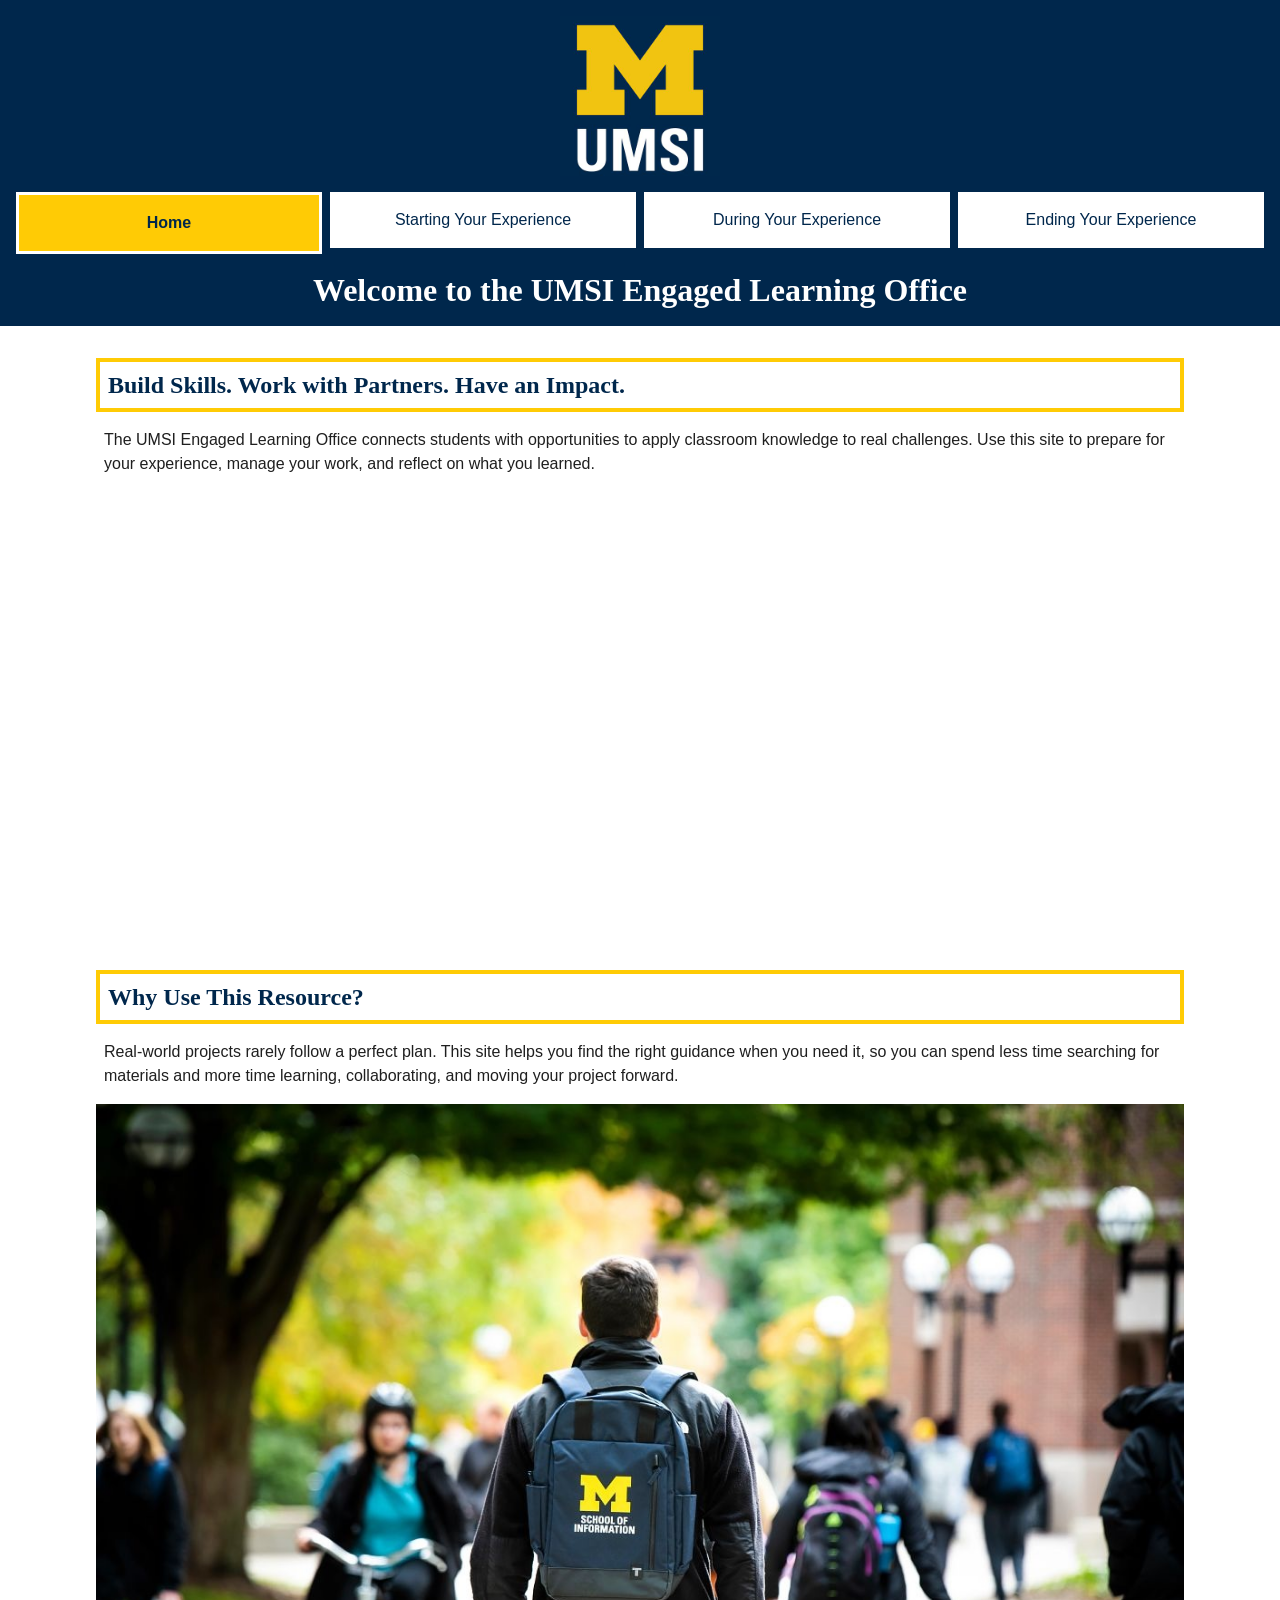
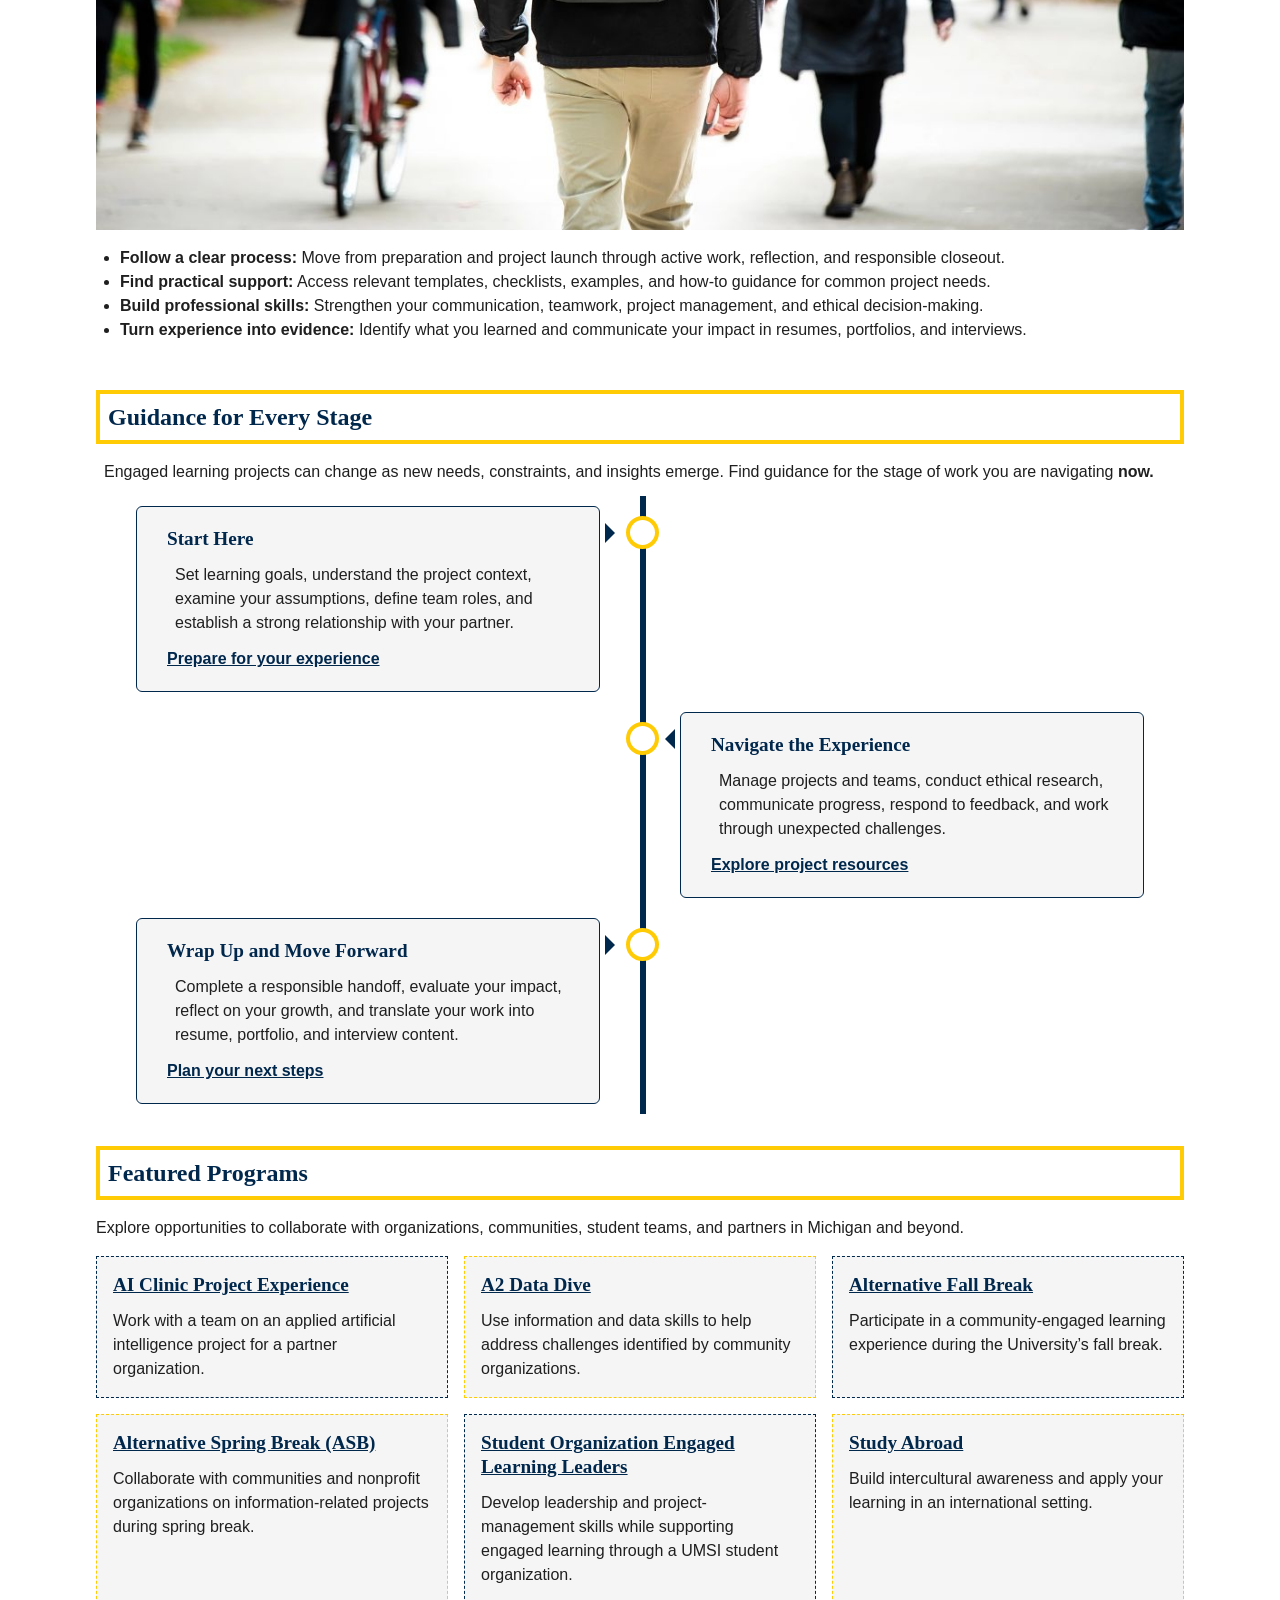
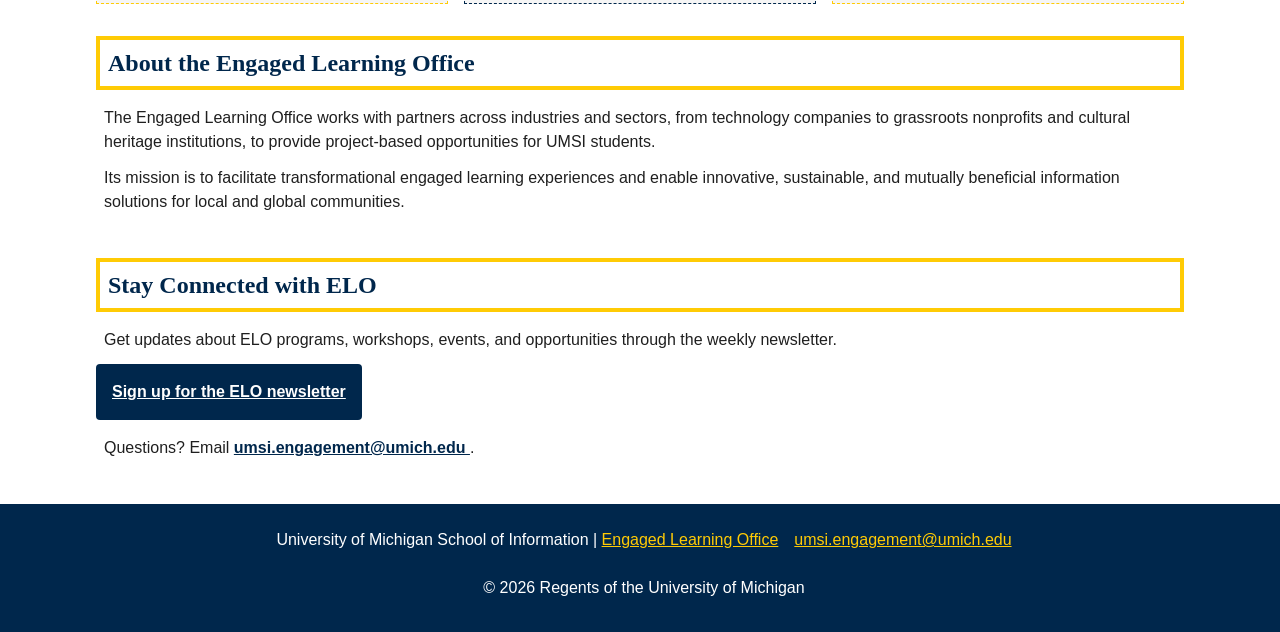
<file: index.html>
<!DOCTYPE html>
<html lang="en">
<head>
    <meta charset="UTF-8">
    <meta name="viewport" content="width=device-width, initial-scale=1.0">
    <link rel="stylesheet" href="css/html5reset.css">
    <link rel="stylesheet" href="css/style.css"> 
    <script src="js/script.js" defer></script>
    <title>Engaged Learning Resources | UMSI</title>

</head>
<body>

    <header>
  <a class="skip-link" href = "#main">Skip to Main Content</a>
        <img src="images/umsi-logo.jpg" alt="UMSI Logo" width="200" height="200">
        <nav>
            <ul>
                <li><a href = "index.html" class="active" aria-current="page">Home</a></li>
                <li><a href = "start.html">Starting Your Experience</a></li>
                <li><a href = "during.html">During Your Experience</a></li>
                <li><a href = "end.html">Ending Your Experience </a></li>
            </ul>
        </nav>
    <h1>Welcome to the UMSI Engaged Learning Office</h1>

    </header>
    <main id="main">
    <section>
      <h2>Build Skills. Work with Partners. Have an Impact.</h2>
      <p>
       The UMSI Engaged Learning Office connects students with opportunities to apply classroom knowledge to real challenges. Use this site to prepare for your experience, manage your work, and reflect on what you learned.
      </p>

      <iframe width="560" height="315" src="https://www.youtube.com/embed/81ZO9RfIJEQ?si=tBp82YWZMl1u7CVS" title="YouTube video player" allow="accelerometer; autoplay; clipboard-write; encrypted-media; gyroscope; picture-in-picture; web-share" referrerpolicy="strict-origin-when-cross-origin" allowfullscreen></iframe>
         <!-- Note: this iframe might cause an Axe ARIA error - that's not on you that's on YouTube! -->
    </section>

<section>
    <h2>Why Use This Resource?</h2>

    <p>Real-world projects rarely follow a perfect plan. This site helps you find the right guidance when you need it, so you can spend less time searching for materials and more time learning, collaborating, and moving your project forward.
    </p>
        <img src="images/umsi-campus-backpack.jpg" alt="A student wears a UMSI backpack in fall on the drag.">
    <ul>
        <li><strong>Follow a clear process:</strong> Move from preparation and project launch through active work, reflection, and responsible closeout.</li>
        <li><strong>Find practical support:</strong> Access relevant templates, checklists, examples, and how-to guidance for common project needs.</li>
        <li><strong>Build professional skills:</strong> Strengthen your communication, teamwork, project management, and ethical decision-making.</li>
        <li><strong>Turn experience into evidence:</strong> Identify what you learned and communicate your impact in resumes, portfolios, and interviews.</li>
    </ul>
</section>

<!-- Timeline structure adapted from W3Schools:
https://www.w3schools.com/howto/howto_css_timeline.asp
-->

<section class="timeline-section">
    <h2>Guidance for Every Stage</h2>
    <p>Engaged learning projects can change as new needs, constraints, and insights emerge. Find guidance for the stage of work you are navigating <strong>now.</strong></p>

    <div class="timeline">
        <div class="container left">
            <div class="content">
                <h3>Start Here</h3>
                <p>Set learning goals, understand the project context, examine your assumptions, define team roles, and establish a strong relationship with your partner.</p>
                <a href="start.html">Prepare for your experience</a>
            </div>
        </div>

        <div class="container right">
            <div class="content">
                <h3>Navigate the Experience</h3>
                <p>Manage projects and teams, conduct ethical research, communicate progress, respond to feedback, and work through unexpected challenges.</p>
                <a href="during.html">Explore project resources</a>
            </div>
        </div>

        <div class="container left">
            <div class="content">
                <h3>Wrap Up and Move Forward</h3>
                <p>Complete a responsible handoff, evaluate your impact, reflect on your growth, and translate your work into resume, portfolio, and interview content.
                </p>
                <a href="end.html">Plan your next steps</a>
            </div>
        </div>
    </div>
</section>

   <section class="program-grid">
    <h2>Featured Programs</h2>
    <p>Explore opportunities to collaborate with organizations, communities, student teams, and partners in Michigan and beyond.</p>
    <article>
    <h3><a href="https://mcompass.umich.edu/_portal/tds-program-brochure?programid=12810">AI Clinic Project Experience</a></h3>
    <p>Work with a team on an applied artificial intelligence project for a partner organization.</p>
    </article>

    <article>
    <h3><a href="https://mcompass.umich.edu/_portal/tds-program-brochure?programid=12556">A2 Data Dive</a></h3>
    <p>Use information and data skills to help address challenges identified by community organizations.</p>
    </article>

     <article>
      <h3><a href="https://mcompass.umich.edu/_portal/tds-program-brochure?programid=11297">Alternative Fall Break</a></h3>
      <p>Participate in a community-engaged learning experience during the University’s fall break.</p>
    </article>

    <article>
      <h3><a href="https://mcompass.umich.edu/_portal/tds-program-brochure?programid=10621">Alternative Spring Break (ASB)</a></h3>
       <p>Collaborate with communities and nonprofit organizations on information-related projects during spring break.</p>
    </article>

    <article>
      <h3><a href="https://mcompass.umich.edu/_portal/tds-program-brochure?programid=12294">Student Organization Engaged Learning Leaders</a></h3>
       <p>Develop leadership and project-management skills while supporting engaged learning through a UMSI student organization.</p>
    </article>

    <article>
      <h3><a href="https://www.si.umich.edu/student-life/study-abroad">Study Abroad</a></h3>
      <p>Build intercultural awareness and apply your learning in an international setting. </p>
    </article>
   </section>
  <section>
    <h2>About the Engaged Learning Office</h2>
    <p>The Engaged Learning Office works with partners across industries and sectors, from technology companies to grassroots nonprofits and cultural heritage institutions, to provide project-based opportunities for UMSI students.</p>
    <p>Its mission is to facilitate transformational engaged learning experiences and enable innovative, sustainable, and mutually beneficial information solutions for local and global communities.</p>
  </section>
  <aside>
    <h2>Stay Connected with ELO</h2>
    <p>Get updates about ELO programs, workshops, events, and opportunities through the weekly newsletter.</p>
    <div>
       <a href="https://umsi.info/elo-newsletter"> Sign up for the ELO newsletter</a>
    </div>
    <p>Questions? Email <a href="mailto:umsi.engagement@umich.edu">umsi.engagement@umich.edu </a>.</p>
  </aside>


        <!-- Content taken & modified from UMGPT with the prompt, "Write me a webpage of intro content to help meet the following requirements - this is for the home page": and then pasted in the client objectives & project requirements"
        UMGPT. (2026). UMGPT ( GPT-5.6 Sol September 7th version) [Large language model]. -->
    </main>
    <footer>
        <p>University of Michigan School of Information | <a href="https://www.si.umich.edu/programs/engaged-learning/about-engaged-learning-office">Engaged Learning Office </a></p>
      <address>
        <a href="mailto:umsi.engagement@umich.edu">umsi.engagement@umich.edu</a>
      </address>
      <p>&copy; <span id="year"></span> Regents of the University of Michigan</p>
    </footer>
</body>
</html>
</file>
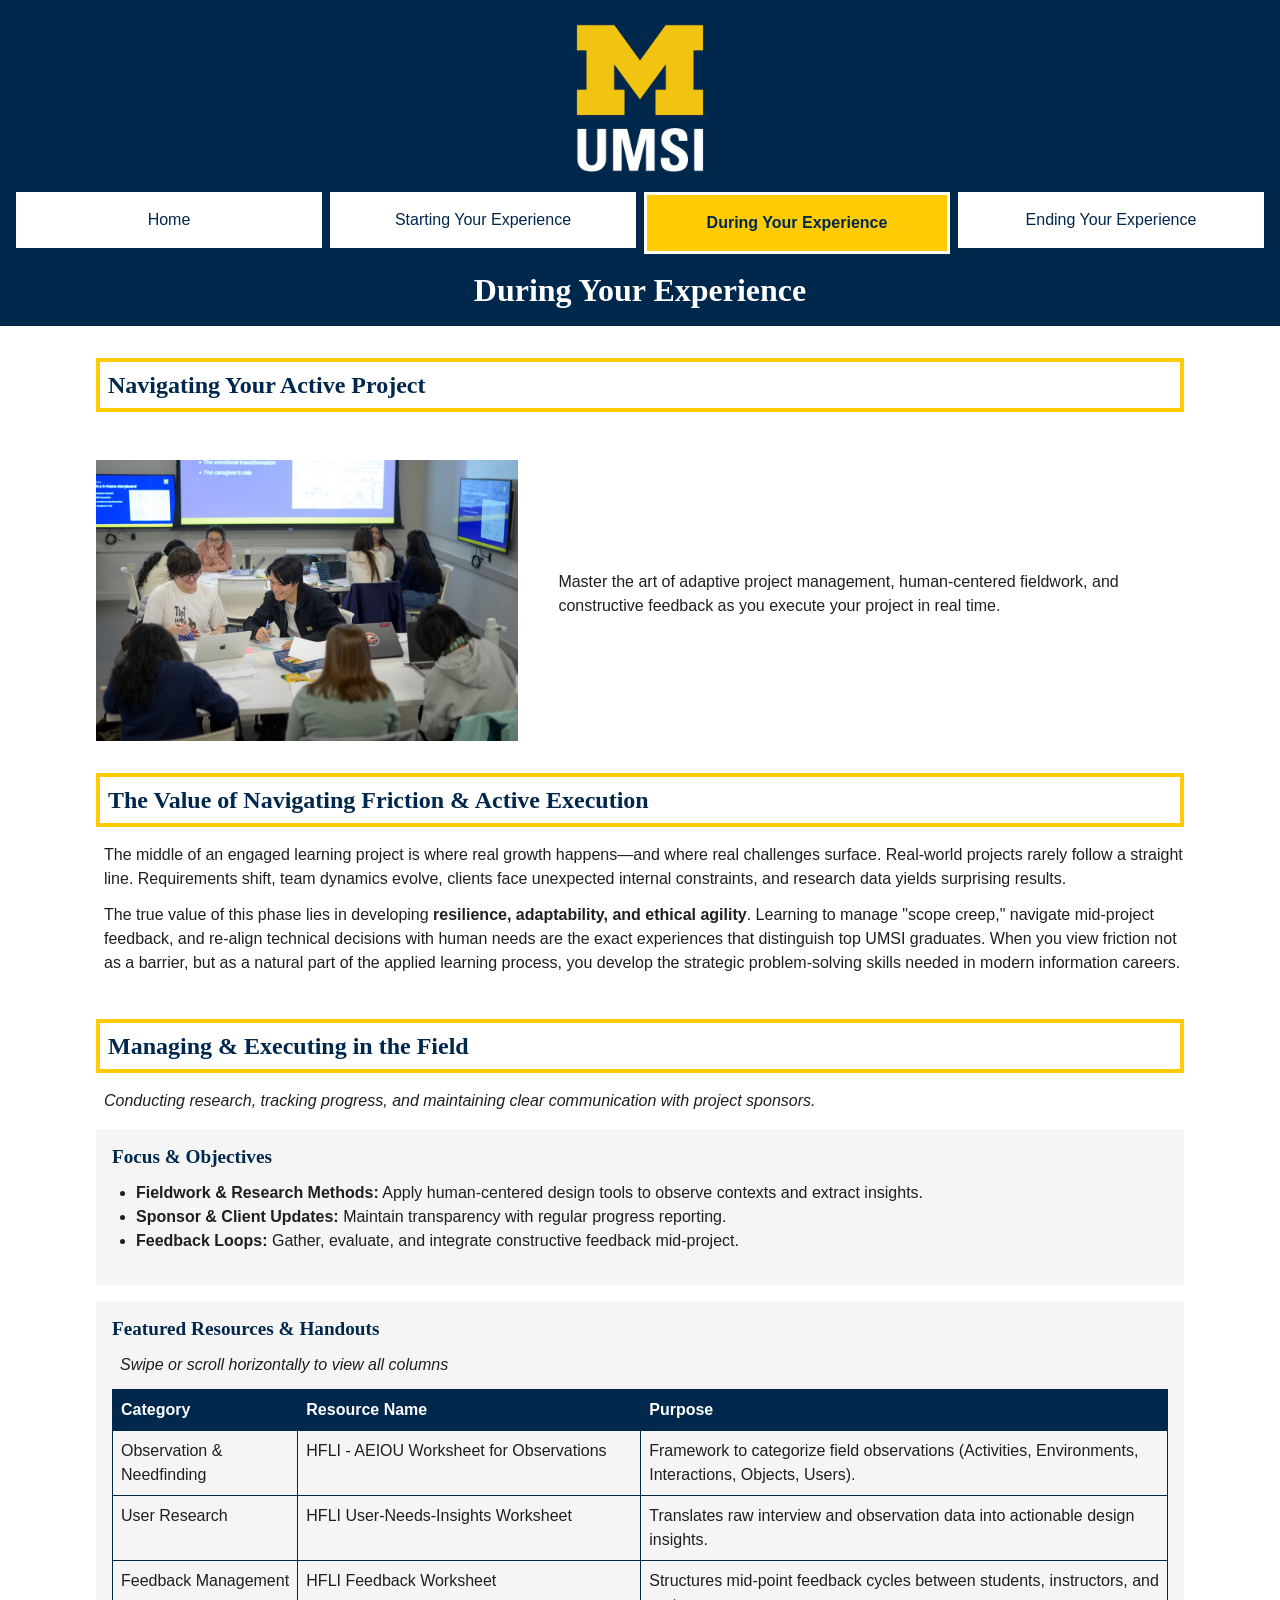
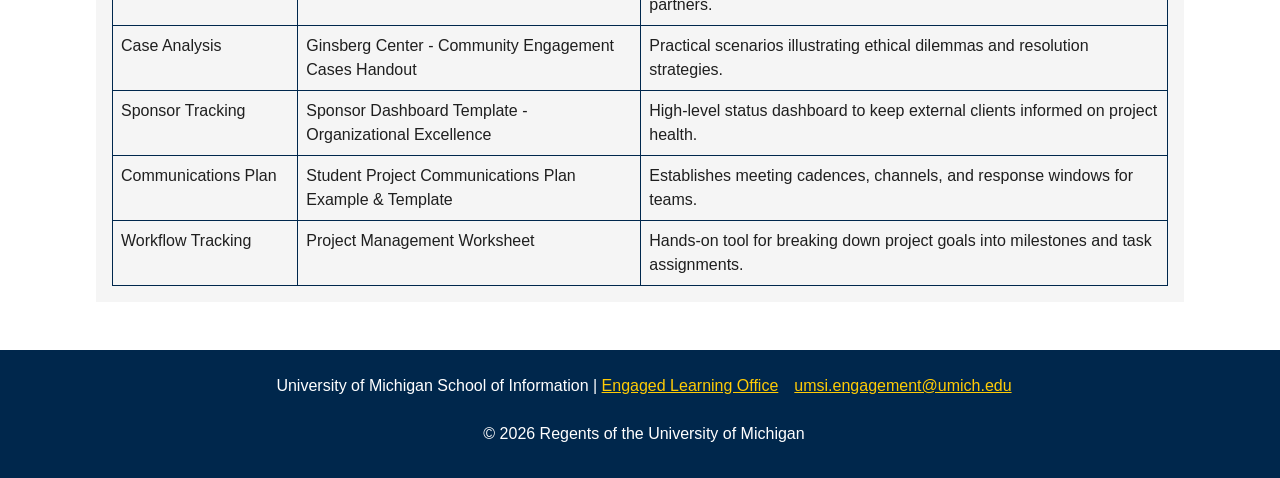
<file: during.html>
<!DOCTYPE html>
<html lang="en">

<head>
  <meta charset="UTF-8">
  <meta name="viewport" content="width=device-width, initial-scale=1.0">
  <link rel="stylesheet" href="css/html5reset.css">
  <link rel="stylesheet" href="css/style.css">
  <script src="js/script.js" defer></script>
  <title>During Your Experience</title>
</head>

<body>

  <header>

    <a class="skip-link" href="#main">Skip to Main Content</a>
    <img src="images/umsi-logo.jpg" alt="UMSI Logo" width="200" height="200">
    <nav>
      <ul>
        <li><a href="index.html">Home</a></li>
        <li><a href="start.html">Starting Your Experience</a></li>
        <li><a href="during.html" class="active" aria-current="page">During Your Experience</a></li>
        <li><a href="end.html">Ending Your Experience</a></li>
      </ul>
    </nav>
    <h1>During Your Experience</h1>
  </header>
  <main id="main">

    <section class="intro">
      <h2>Navigating Your Active Project</h2>
       <img src="images/umsi-design-jam.jpg" alt="Students participating in a design jam"
        width="600" height="400">
      <p>Master the art of adaptive project management, human-centered fieldwork, and constructive feedback as you
        execute your project in real time.</p>
    </section>

    <section>
      <h2>The Value of Navigating Friction & Active Execution</h2>
      <p>The middle of an engaged learning project is where real growth happens—and where real challenges surface.
        Real-world projects rarely follow a straight line. Requirements shift, team dynamics evolve, clients face
        unexpected internal constraints, and research data yields surprising results.</p>
      <p>The true value of this phase lies in developing <strong>resilience, adaptability, and ethical agility</strong>.
        Learning to manage "scope creep," navigate mid-project feedback, and re-align technical decisions with human
        needs are the exact experiences that distinguish top UMSI graduates. When you view friction not as a barrier,
        but as a natural part of the applied learning process, you develop the strategic problem-solving skills needed
        in modern information careers.</p>
    </section>

    <section>
      <h2>Managing & Executing in the Field</h2>
      <p><em>Conducting research, tracking progress, and maintaining clear communication with project sponsors.</em></p>

      <article>
        <h3>Focus & Objectives</h3>
        <ul>
          <li><strong>Fieldwork & Research Methods:</strong> Apply human-centered design tools to observe contexts and
            extract insights.</li>
          <li><strong>Sponsor & Client Updates:</strong> Maintain transparency with regular progress reporting.</li>
          <li><strong>Feedback Loops:</strong> Gather, evaluate, and integrate constructive feedback mid-project.</li>
        </ul>
      </article>

      <article>
        <h3>Featured Resources & Handouts</h3>
        <p><em>Swipe or scroll horizontally to view all columns</em></p>
        <div class="table-wrapper" tabindex="0">
          <table>
            <thead>
              <tr>
                <th scope="col">Category</th>
                <th scope="col">Resource Name</th>
                <th scope="col">Purpose</th>
              </tr>
            </thead>

            <tbody>
              <tr>
                <td>
                  Observation & Needfinding
                </td>
                <td>
                  HFLI - AEIOU Worksheet for Observations
                </td>
                <td>
                  Framework to categorize field observations (Activities, Environments, Interactions, Objects, Users).
                </td>
              </tr>

              <tr>
                <td>
                  User Research
                </td>
                <td>
                  HFLI User-Needs-Insights Worksheet
                </td>
                <td>
                  Translates raw interview and observation data into actionable design insights.
                </td>
              </tr>

              <tr>
                <td>
                  Feedback Management
                </td>
                <td>
                  HFLI Feedback Worksheet
                </td>
                <td>
                  Structures mid-point feedback cycles between students, instructors, and partners.
                </td>
              </tr>

              <tr>
                <td>
                  Case Analysis
                </td>
                <td>
                  Ginsberg Center - Community Engagement Cases Handout
                </td>
                <td>
                  Practical scenarios illustrating ethical dilemmas and resolution strategies.
                </td>
              </tr>

              <tr>
                <td>
                  Sponsor Tracking
                </td>
                <td>
                  Sponsor Dashboard Template - Organizational Excellence
                </td>
                <td>
                  High-level status dashboard to keep external clients informed on project health.
                </td>
              </tr>

              <tr>
                <td>
                  Communications Plan
                </td>
                <td>
                  Student Project Communications Plan Example & Template
                </td>
                <td>
                  Establishes meeting cadences, channels, and response windows for teams.
                </td>
              </tr>

              <tr>
                <td>
                  Workflow Tracking
                </td>
                <td>
                  Project Management Worksheet
                </td>
                <td>
                  Hands-on tool for breaking down project goals into milestones and task assignments.
                </td>
              </tr>
            </tbody>
          </table>
        </div>
      </article>
    </section>

    <!-- Content taken & modified from UMGPT with the prompt, "for the same content write me some intro content and resources for a prep page using the ELO content below" - this was after I had asked for content for the home page. " UMGPT. (2026). UMGPT ( GPT-5.6 Sol September 7th version) [Large language model]. -->
  </main>
  <footer>
    <p>University of Michigan School of Information | <a
        href="https://www.si.umich.edu/programs/engaged-learning/about-engaged-learning-office">Engaged Learning Office
      </a></p>
    <address>
      <a href="mailto:umsi.engagement@umich.edu">umsi.engagement@umich.edu</a>
    </address>
    <p>&copy; <span id="year"></span> Regents of the University of Michigan</p>
  </footer>

</body>

</html>
</file>
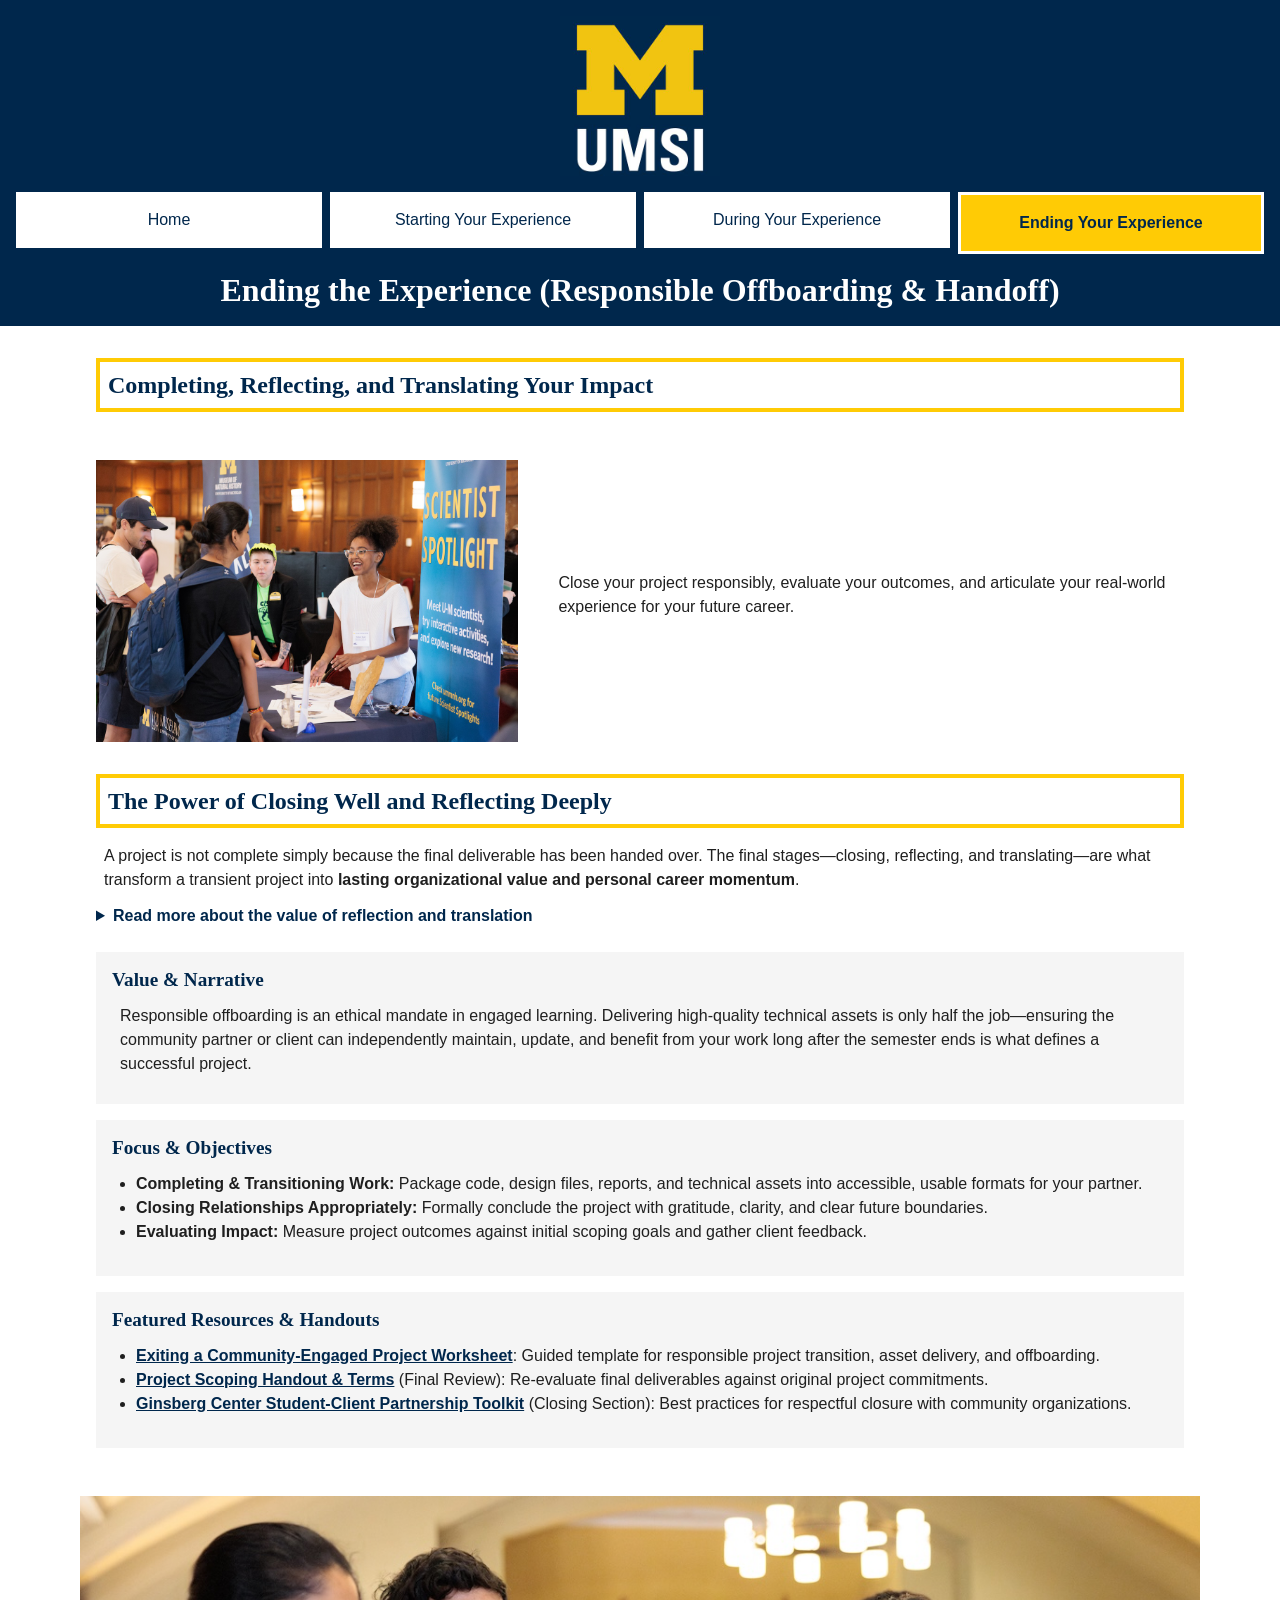
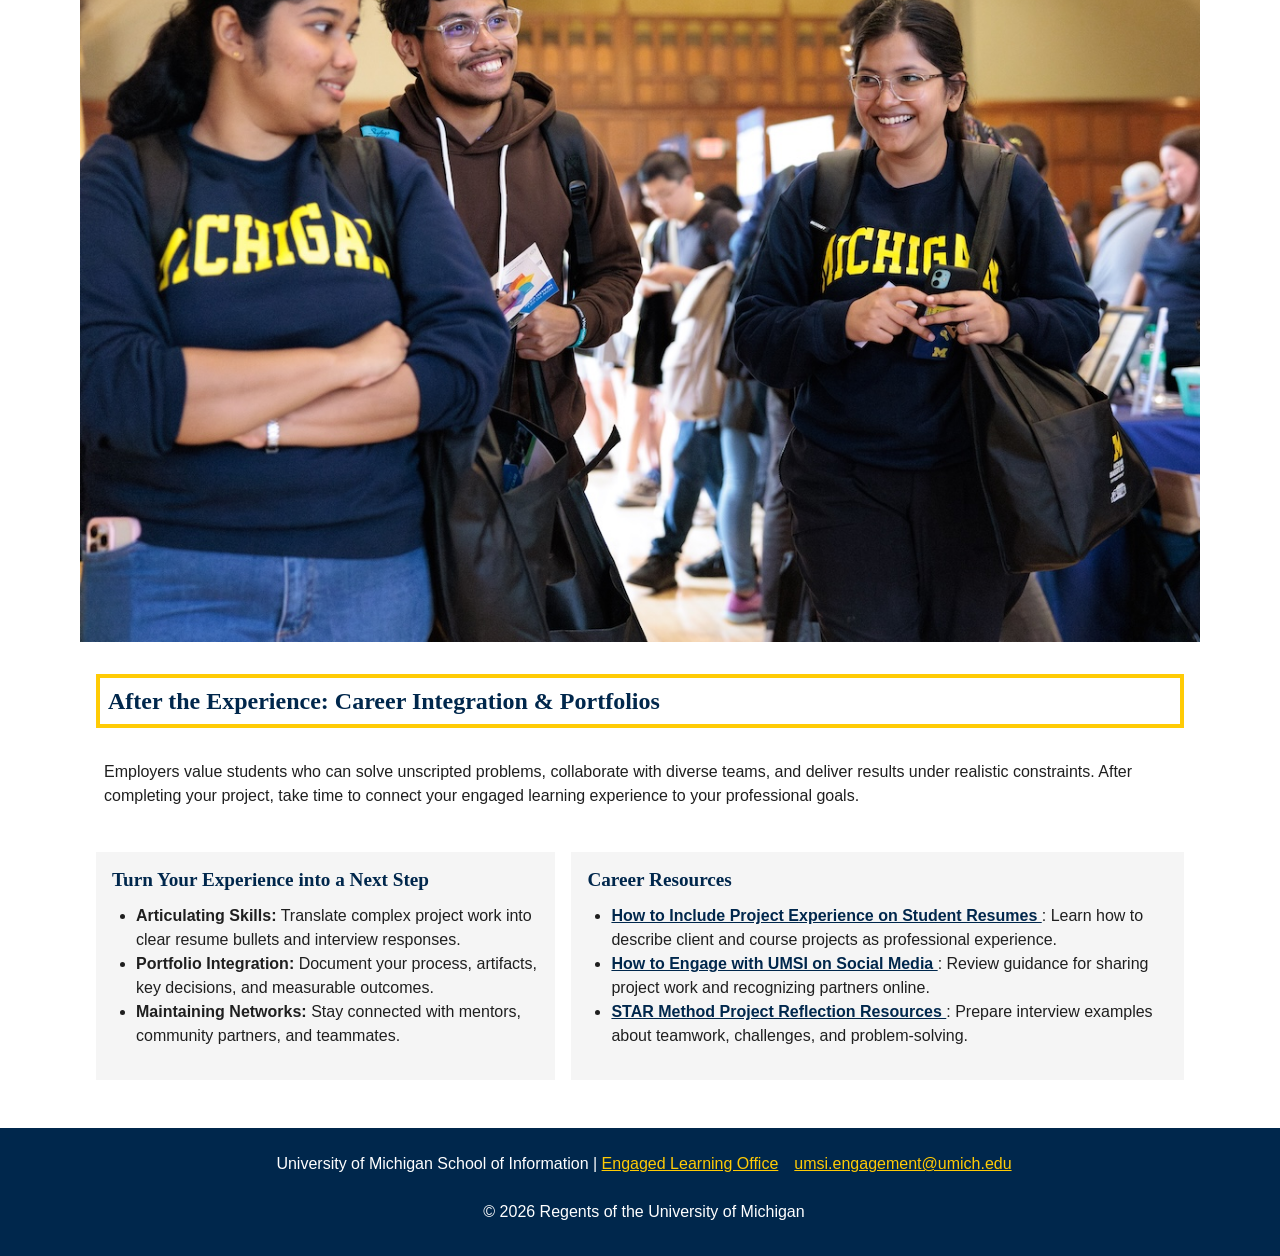
<file: end.html>
<!DOCTYPE html>
<html lang="en">

<head>
  <meta charset="UTF-8">
  <meta name="viewport" content="width=device-width, initial-scale=1.0">
  <link rel="stylesheet" href="css/html5reset.css">
  <link rel="stylesheet" href="css/style.css">
  <script src="js/script.js" defer></script>
  <title>Ending Your Experience</title>
</head>

<body>

  <header>
    <a class="skip-link" href="#main">Skip to Main Content</a>
    <img src="images/umsi-logo.jpg" alt="UMSI Logo" width="200" height="200">
    <nav>
      <ul>
        <li><a href="index.html">Home</a></li>
        <li><a href="start.html">Starting Your Experience</a></li>
        <li><a href="during.html">During Your Experience</a></li>
        <li><a href="end.html" class="active" aria-current="page">Ending Your Experience</a></li>
      </ul>
    </nav>
    <h1>Ending the Experience (Responsible Offboarding & Handoff)</h1>
  </header>
  <main id="main">

    <section class="intro">
      <h2>Completing, Reflecting, and Translating Your Impact</h2>
       <img src="images/umsi-rackham-resource-fair.jpg" alt="Students talking with a presenter at a resource fair"
        width="600" height="400">
      <p>Close your project responsibly, evaluate your outcomes, and articulate your real-world experience for your
        future career.</p>
    </section>

    <section>
      <h2>The Power of Closing Well and Reflecting Deeply</h2>
      <p>
        A project is not complete simply because the final deliverable has been
        handed over. The final stages—closing, reflecting, and translating—are
        what transform a transient project into <strong>lasting organizational value and personal career
          momentum</strong>.
      </p>

      <details>
        <summary>Read more about the value of reflection and translation</summary>
        <p>
          Responsible handoffs ensure that partners are not left with abandoned
          tools or undocumented systems they cannot maintain. Simultaneously,
          structured reflection forces you to pause and ask:
          <em>
            What did I learn about my technical skills, my teamwork style, and
            the ethical impact of my work?
          </em>
          Without reflection, experience is just something that happened to you;
          with reflection, experience becomes expertise. Learning to translate
          complex, messy project narratives into clear resume bullets and
          portfolio case studies is what turns your UMSI education into your
          greatest professional asset.
        </p>
      </details>

      <article>
        <h3>Value & Narrative</h3>
        <p>Responsible offboarding is an ethical mandate in engaged learning. Delivering high-quality technical assets
          is only half the job—ensuring the community partner or client can independently maintain, update, and benefit
          from your work long after the semester ends is what defines a successful project.</p>
      </article>

      <article>
        <h3>Focus & Objectives</h3>
        <ul>
          <li><strong>Completing & Transitioning Work:</strong> Package code, design files, reports, and technical
            assets into accessible, usable formats for your partner.</li>
          <li><strong>Closing Relationships Appropriately:</strong> Formally conclude the project with gratitude,
            clarity, and clear future boundaries.
          </li>
          <li><strong>Evaluating Impact:</strong> Measure project outcomes against initial scoping goals and gather
            client feedback.
          </li>
        </ul>
      </article>

      <article>
        <h3>Featured Resources & Handouts</h3>
        <ul>
          <li><a
              href="https://docs.google.com/document/d/1-gfg_EZ3T8pa3T0a130Qvtpl1bYoLOVEHSNpGHcJtFA/edit?usp=drive_link">Exiting
              a Community-Engaged Project Worksheet</a>: Guided template for responsible project transition, asset
            delivery, and offboarding.</li>
          <li><a
              href="https://docs.google.com/document/d/1TrEDolwmOIlXgYgAP9VvlOGoYOwFfe6KxzZOgZSVYVw/edit?usp=drive_link">Project
              Scoping Handout & Terms</a> (Final Review): Re-evaluate final deliverables against original project
            commitments.</li>
          <li><a href="https://ginsberg.umich.edu/article/campus-community-partnerships-toolkit">Ginsberg Center
              Student-Client Partnership Toolkit</a> (Closing Section): Best practices for respectful closure with
            community organizations.</li>
        </ul>
      </article>
    </section>

    <img src="images/umsi-rackham-resource-fair-03.jpg"
      alt="Students talking together at a University of Michigan resource fair" width="600" height="400">

    <section class="career-grid">
      <h2>After the Experience: Career Integration & Portfolios</h2>

      <p>
        Employers value students who can solve unscripted problems, collaborate with diverse teams, and deliver results
        under realistic constraints.
        After completing your project, take time to connect your engaged learning
        experience to your professional goals.
      </p>

      <article>
        <h3>Turn Your Experience into a Next Step</h3>
        <ul>
          <li>
            <strong>Articulating Skills:</strong> Translate complex project work
            into clear resume bullets and interview responses.
          </li>
          <li>
            <strong>Portfolio Integration:</strong> Document your process,
            artifacts, key decisions, and measurable outcomes.
          </li>
          <li>
            <strong>Maintaining Networks:</strong> Stay connected with mentors,
            community partners, and teammates.
          </li>
        </ul>
      </article>

      <article>
        <h3>Career Resources</h3>
        <ul>
          <li>
            <a href="https://docs.google.com/document/d/1mjyX6jgqXFrY7SFYaA3J2cTh1ZnHH0FKF5aUKfXzXKo/edit?tab=t.0">
              How to Include Project Experience on Student Resumes
            </a>:
            Learn how to describe client and course projects as professional experience.
          </li>
          <li>
            <a href="https://docs.google.com/document/d/1jwQg_Y4jECLPHqcyOtJtDTK5x-68KstexfPbh6jXHnA/edit?tab=t.0">
              How to Engage with UMSI on Social Media
            </a>:
            Review guidance for sharing project work and recognizing partners online.
          </li>
          <li>
            <a href="https://careercenter.umich.edu/content/interviewing-resources">
              STAR Method Project Reflection Resources
            </a>:
            Prepare interview examples about teamwork, challenges, and problem-solving.
          </li>
        </ul>
      </article>
    </section>

  </main>
  <footer>
    <p>University of Michigan School of Information | <a
        href="https://www.si.umich.edu/programs/engaged-learning/about-engaged-learning-office">Engaged Learning Office
      </a></p>
    <address>
      <a href="mailto:umsi.engagement@umich.edu">umsi.engagement@umich.edu</a>
    </address>
    <p>&copy; <span id="year"></span> Regents of the University of Michigan</p>
  </footer>
</body>

</html>
</file>
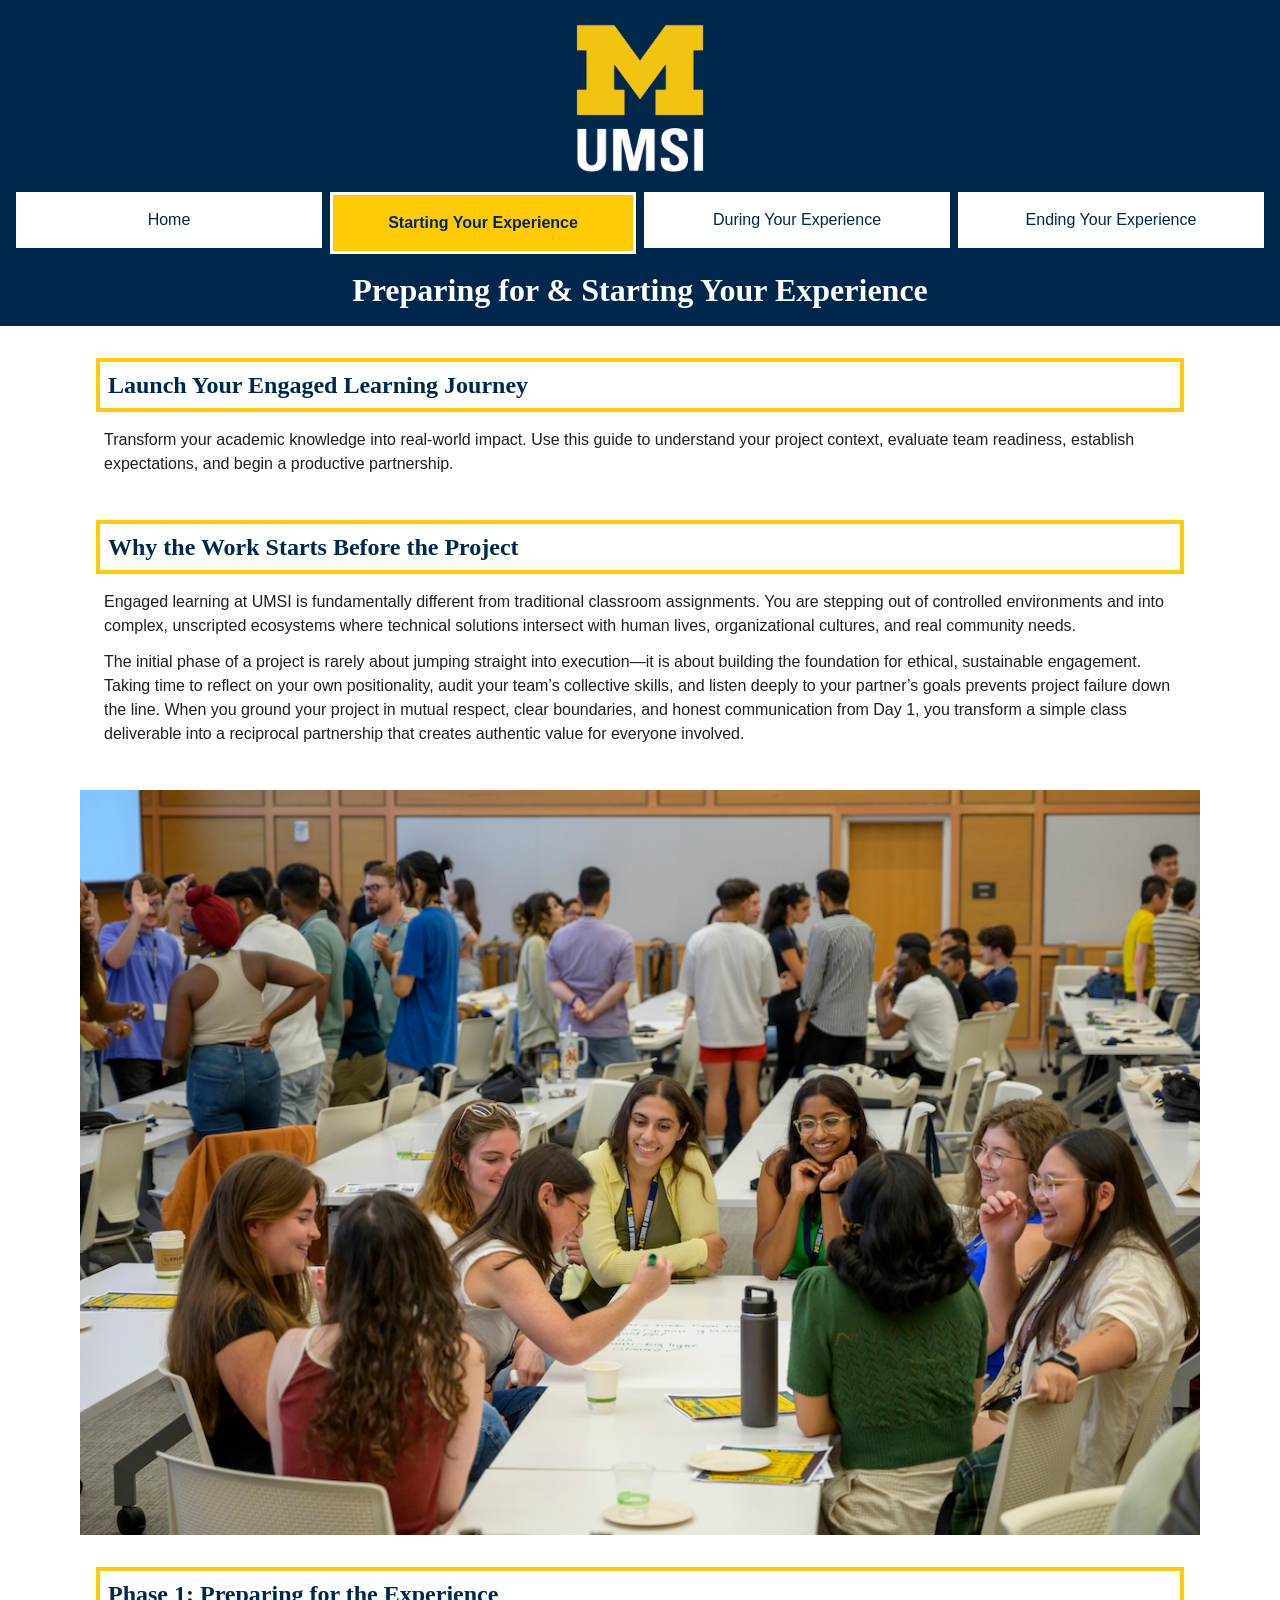
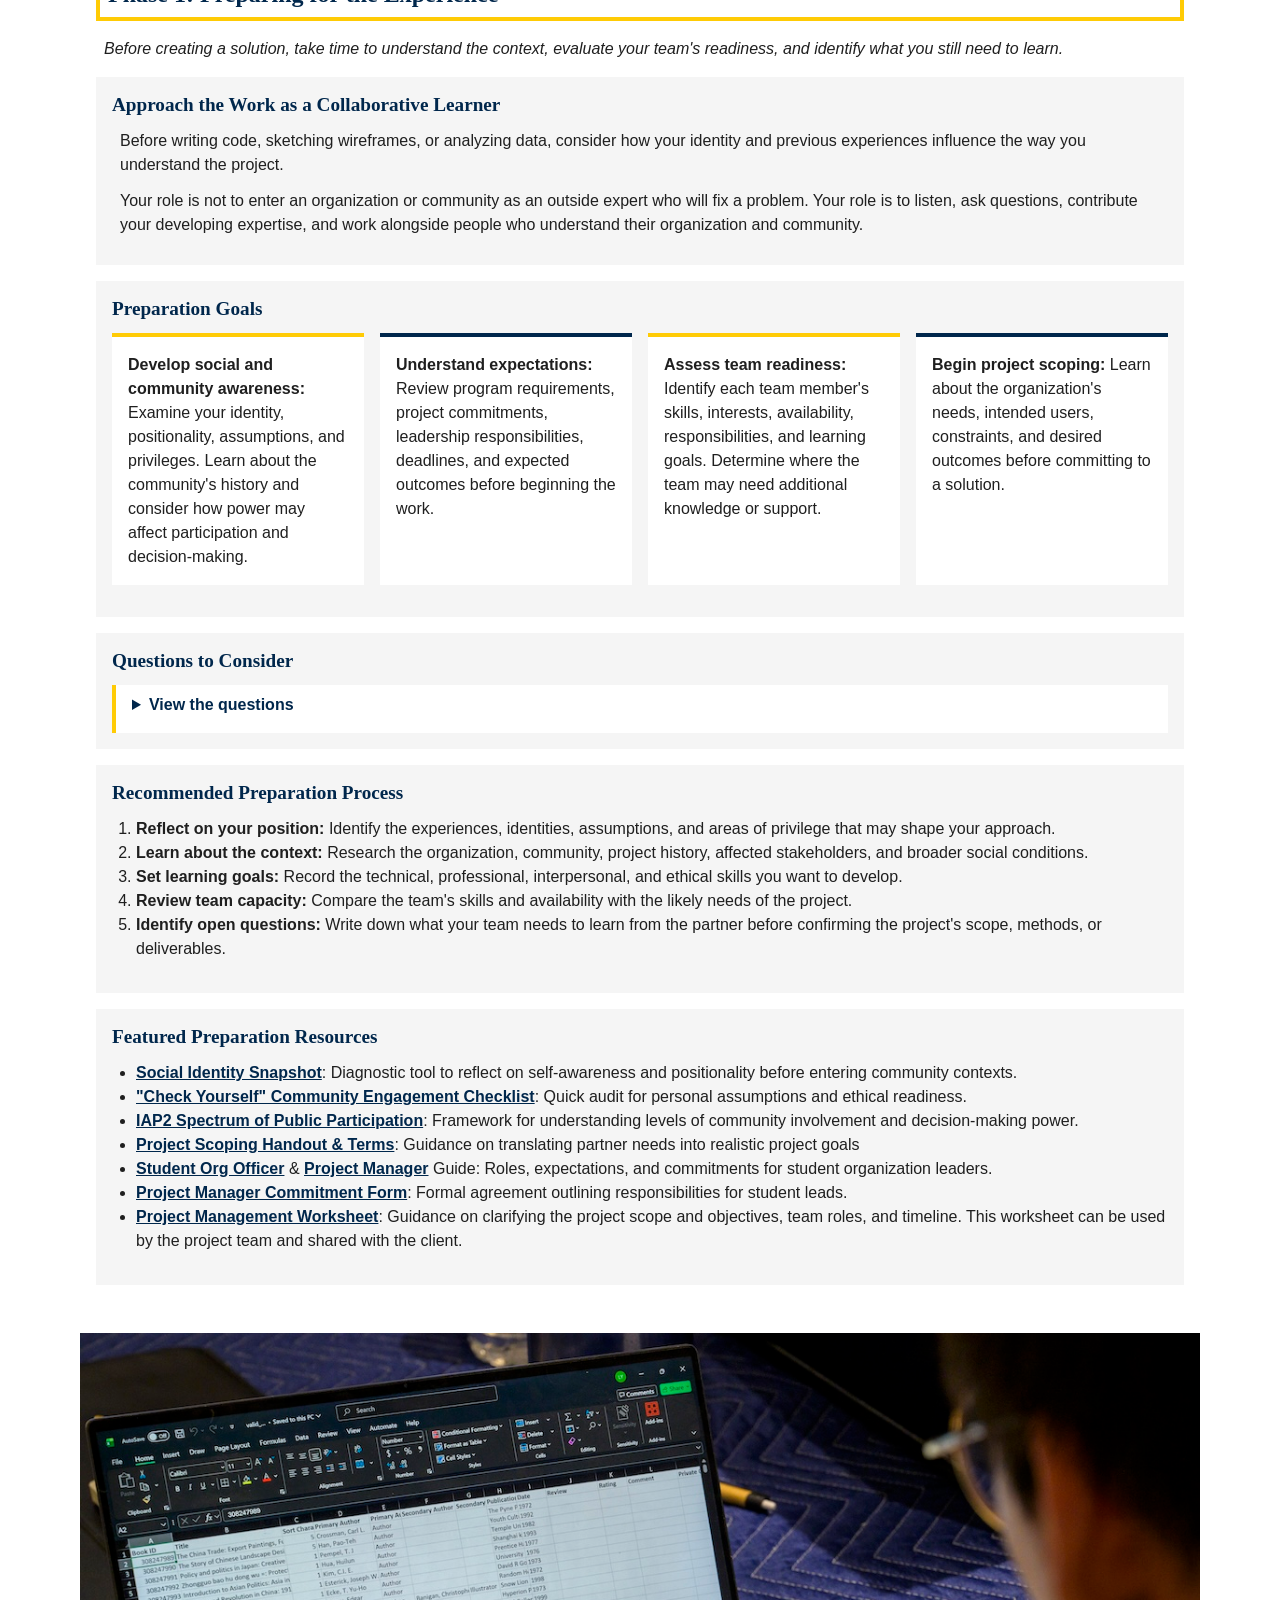
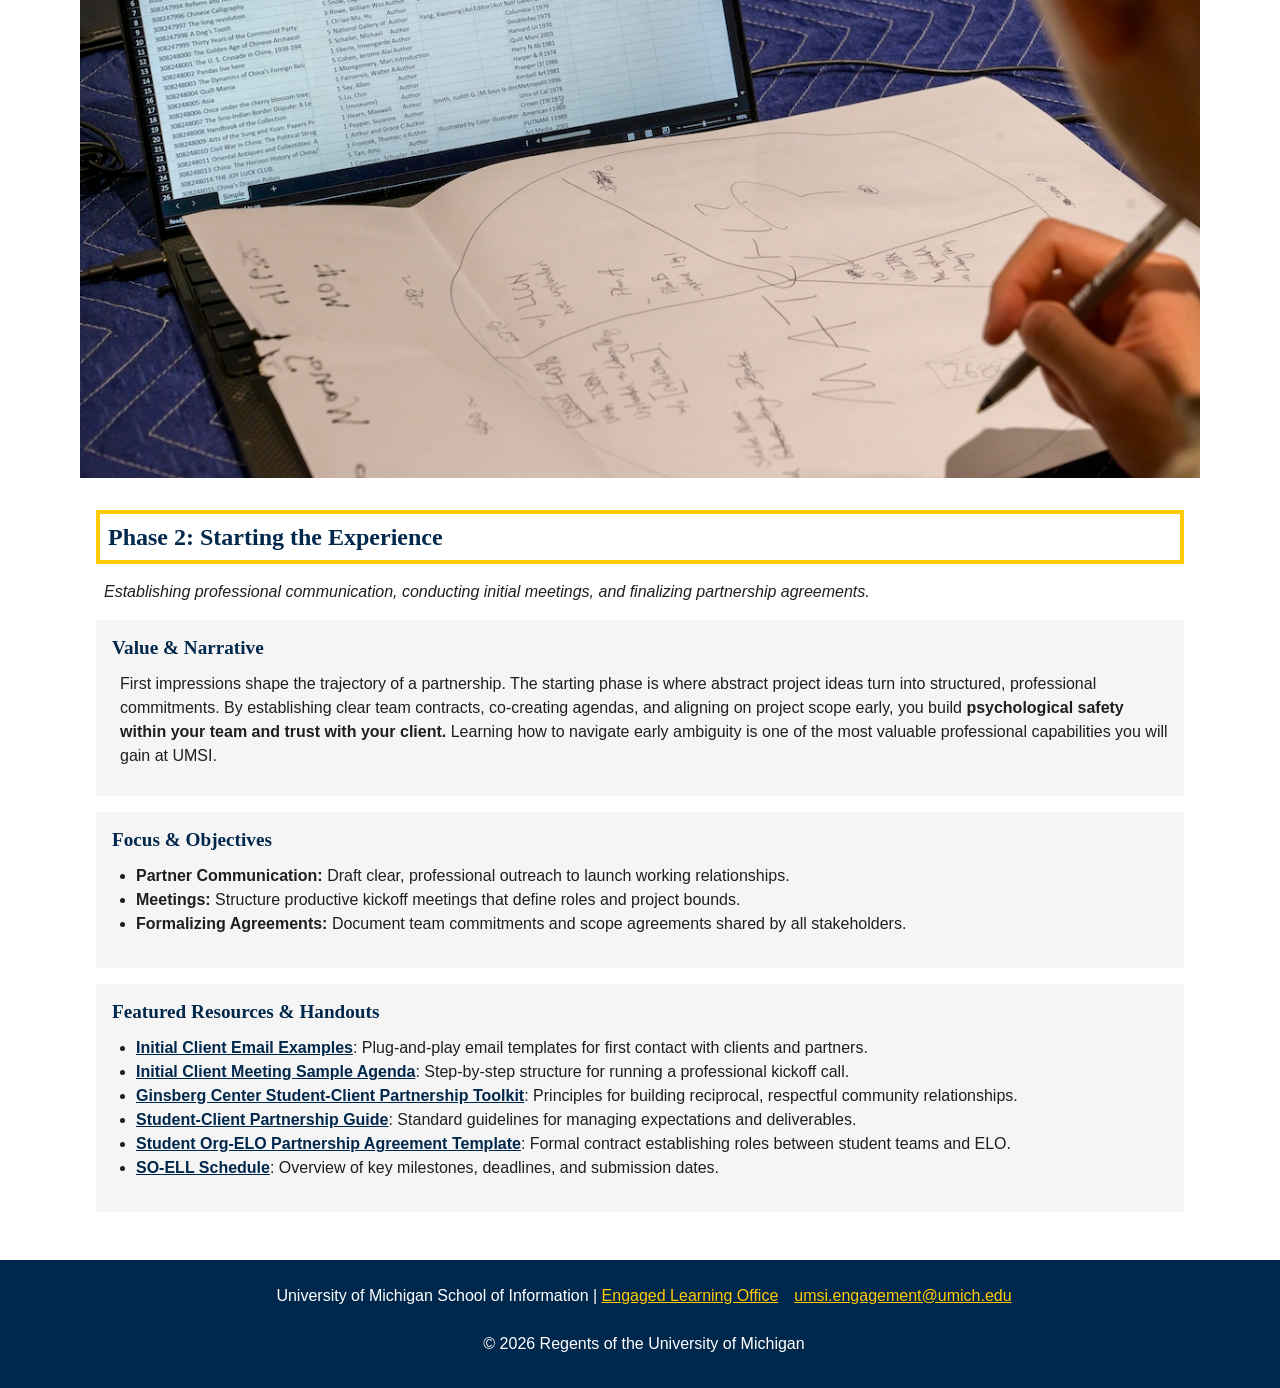
<file: start.html>
<!DOCTYPE html>
<html lang="en">

<head>
  <meta charset="UTF-8">
  <meta name="viewport" content="width=device-width, initial-scale=1.0">
  <link rel="stylesheet" href="css/html5reset.css">
  <link rel="stylesheet" href="css/style.css">
  <script src="js/script.js" defer></script>
  <title>Preparing for & Starting Your Experience</title>
</head>

<body>

  <header>

    <a class="skip-link" href="#main">Skip to Main Content</a>
    <img src="images/umsi-logo.jpg" alt="UMSI Logo" width="200" height="200">
    <nav>
      <ul>
        <li><a href="index.html">Home</a></li>
        <li><a href="start.html" class="active" aria-current="page">Starting Your Experience</a></li>
        <li><a href="during.html">During Your Experience</a></li>
        <li><a href="end.html">Ending Your Experience</a></li>
      </ul>
    </nav>
    <h1>Preparing for & Starting Your Experience</h1>
  </header>
  <main id="main">

    <section>
      <h2>Launch Your Engaged Learning Journey</h2>
      <p>Transform your academic knowledge into real-world impact. Use this guide to understand your project context,
        evaluate team readiness, establish expectations, and begin a productive partnership.</p>
    </section>

    <section>
      <h2>Why the Work Starts Before the Project</h2>
      <p>Engaged learning at UMSI is fundamentally different from traditional classroom assignments. You are stepping
        out of controlled environments and into complex, unscripted ecosystems where technical solutions intersect with
        human lives, organizational cultures, and real community needs.</p>
      <p>The initial phase of a project is rarely about jumping straight into execution—it is about building the
        foundation for ethical, sustainable engagement. Taking time to reflect on your own positionality, audit your
        team’s collective skills, and listen deeply to your partner’s goals prevents project failure down the line. When
        you ground your project in mutual respect, clear boundaries, and honest communication from Day 1, you transform
        a simple class deliverable into a reciprocal partnership that creates authentic value for everyone involved.</p>


    </section>

    <img src="images/umsi-masters-orientation.jpg" alt="Masters Orientation" width="600" height="400">

    <section>
      <h2>Phase 1: Preparing for the Experience</h2>
      <p><em>Before creating a solution, take time to understand the context, evaluate your team's readiness, and
          identify what you still need to learn.</em></p>
      <article>
        <h3>Approach the Work as a Collaborative Learner</h3>
        <p>Before writing code, sketching wireframes, or analyzing data, consider how your identity and previous
          experiences influence the way you understand the project.</p>
        <p>Your role is not to enter an organization or community as an outside expert who will fix a problem. Your role
          is to listen, ask questions, contribute your developing expertise, and work alongside people who understand
          their organization and community.</p>
      </article>

      <article>
        <h3>Preparation Goals</h3>
        <ul class="goals-grid">
          <li><strong>Develop social and community awareness:</strong> Examine your identity, positionality,
            assumptions, and privileges. Learn about the community's history and consider how power may affect
            participation and decision-making.
          </li>
          <li><strong>Understand expectations:</strong> Review program requirements, project commitments, leadership
            responsibilities, deadlines, and expected outcomes before beginning the work.</li>
          <li><strong>Assess team readiness:</strong> Identify each team member's skills, interests, availability,
            responsibilities, and learning goals. Determine where the team may need additional knowledge or support.
          </li>
          <li><strong>Begin project scoping:</strong> Learn about the organization's needs, intended users, constraints,
            and desired outcomes before committing to a solution.
          </li>
        </ul>
      </article>

      <article>
        <h3>Questions to Consider</h3>
        <details>
          <summary>View the questions</summary>
          <ul>
            <li>What do I hope to learn from this experience?</li>
            <li>Who will be affected by the project and its outcomes?</li>
            <li>What assumptions am I making about the partner, community, or project?</li>
            <li>What knowledge and skills does my team already have?</li>
            <li>What knowledge or perspectives are missing from our team?</li>
            <li>How will the partner participate in project decisions?</li>
            <li>What would a mutually beneficial outcome look like?</li>
          </ul>
        </details>
      </article>

      <article>
        <h3>Recommended Preparation Process</h3>
        <ol>
          <li><strong>Reflect on your position:</strong> Identify the experiences, identities, assumptions, and areas of
            privilege that may shape your approach.</li>
          <li><strong>Learn about the context:</strong> Research the organization, community, project history, affected
            stakeholders, and broader social conditions.</li>
          <li><strong>Set learning goals:</strong> Record the technical, professional, interpersonal, and ethical skills
            you want to develop.</li>
          <li><strong>Review team capacity:</strong> Compare the team's skills and availability with the likely needs of
            the project. </li>
          <li><strong>Identify open questions:</strong> Write down what your team needs to learn from the partner before
            confirming the project's scope, methods, or deliverables.
          </li>
        </ol>
      </article>

      <article>
        <h3>Featured Preparation Resources</h3>
        <ul>
          <li><a href="https://sites.lsa.umich.edu/equitable-teaching/social-identity-snapshot">Social Identity
              Snapshot</a>: Diagnostic tool to reflect on self-awareness and positionality before entering community
            contexts.</li>
          <li><a
              href="https://docs.google.com/document/d/1Qt9YeStVwDHjwJhOLAz42JSNQR2lFMurdUtxtdrGkuc/edit?tab=t.0#heading=h.ch0bvccjkrzn">"Check
              Yourself" Community Engagement Checklist</a>: Quick audit for personal assumptions and ethical readiness.
          </li>
          <li><a href="https://drive.google.com/file/d/1zc1RNlrDxV51-muOERdDTnINQcquJpOA/view?usp=sharing">IAP2 Spectrum
              of Public Participation</a>: Framework for understanding levels of community involvement and
            decision-making power.</li>
          <li><a
              href="https://docs.google.com/document/d/1TrEDolwmOIlXgYgAP9VvlOGoYOwFfe6KxzZOgZSVYVw/edit?usp=drive_link">Project
              Scoping Handout & Terms</a>: Guidance on translating partner needs into realistic project goals</li>
          <li><a
              href="https://docs.google.com/document/d/1AexsV_JeSd0kRUBbcifZpfBu6y6Zi8Y0iJScp1I3gkM/edit?usp=drive_link">Student
              Org Officer</a> & <a
              href="https://docs.google.com/document/u/0/d/1uwOOS0TrXWzcSShj8DUFpckWo0t1UNu_Q7WVbZnLhX0/edit">Project
              Manager</a> Guide: Roles, expectations, and commitments for student organization leaders.</li>
          <li><a
              href="https://docs.google.com/document/d/1U4lCNGyWKJ3C2i_VgFqAR45Z4zF1FehuthuqT-M2wdI/edit?usp=drive_link">Project
              Manager Commitment Form</a>: Formal agreement outlining responsibilities for student leads.</li>
          <li><a
              href="https://docs.google.com/document/d/1twc-7TYWmb_PNrOBiDI1NuJqJAuhluTICr22GRd_NLc/edit?usp=drive_link">Project
              Management Worksheet</a>: Guidance on clarifying the project scope and objectives, team roles, and
            timeline. This worksheet can be used by the project team and shared with the client.</li>
        </ul>
      </article>
    </section>

    <img src="images/umsi-community-engagement.jpg" alt="Community engagement event" width="600"
      height="400">

    <section>
      <h2>Phase 2: Starting the Experience</h2>
      <p><em>Establishing professional communication, conducting initial meetings, and finalizing partnership
          agreements.</em></p>

      <article>
        <h3>Value & Narrative</h3>
        <p>First impressions shape the trajectory of a partnership. The starting phase is where abstract project ideas
          turn into structured, professional commitments. By establishing clear team contracts, co-creating agendas, and
          aligning on project scope early, you build <strong>psychological safety within your team and trust with your
            client.</strong> Learning how to navigate early ambiguity is one of the most valuable professional
          capabilities you will gain at UMSI.
        </p>
      </article>

      <article>
        <h3>Focus & Objectives</h3>
        <ul>
          <li><strong>Partner Communication:</strong> Draft clear, professional outreach to launch working
            relationships.</li>
          <li><strong>Meetings:</strong> Structure productive kickoff meetings that define roles and project bounds.
          </li>
          <li><strong>Formalizing Agreements:</strong> Document team commitments and scope agreements shared by all
            stakeholders.
          </li>
        </ul>
      </article>

      <article>
        <h3>Featured Resources & Handouts</h3>
        <ul>
          <li><a
              href="https://docs.google.com/document/d/1fWFXwoW5fKX_Tctn97Gio5XZDwILNlqIOyKKE8Yk5J0/edit?usp=drive_link">Initial
              Client Email Examples</a>: Plug-and-play email templates for first contact with clients and partners.</li>
          <li><a
              href="https://docs.google.com/document/d/1ItXxYauAcPoaGMUZWuJsX-OLFfGmeBOWT7JNhoZxGyU/edit?usp=drive_link">Initial
              Client Meeting Sample Agenda</a>: Step-by-step structure for running a professional kickoff call.</li>
          <li><a href="https://ginsberg.umich.edu/article/campus-community-partnerships-toolkit">Ginsberg Center
              Student-Client Partnership Toolkit</a>: Principles for building reciprocal, respectful community
            relationships.</li>
          <li><a
              href="https://drive.google.com/file/d/12ealxkKCvOZajxK7doyUXu_k2LyKPUP2/view?usp=drive_link">Student-Client
              Partnership Guide</a>: Standard guidelines for managing expectations and deliverables.</li>
          <li><a
              href="https://docs.google.com/document/d/1y5Y2wc1ADz0n_ht26kPYlFK3Zm9i3UR_Z0OMWP3Q_xQ/edit?usp=drive_link">Student
              Org-ELO Partnership Agreement Template</a>: Formal contract establishing roles between student teams and
            ELO.</li>
          <li><a
              href="https://docs.google.com/spreadsheets/d/1YeK2WerSbhaU5hjEg9wxdXmzBx9lgRy2yHBKAH-SxiA/edit?gid=166831640#gid=166831640">SO-ELL
              Schedule</a>: Overview of key milestones, deadlines, and submission dates.</li>
        </ul>
      </article>
    </section>

    <!-- Content taken & modified from UMGPT with the prompt, "for the same content write me some intro content and resources for a prep page using the ELO content below" - this was after I had asked for content for the home page. " UMGPT. (2026). UMGPT ( GPT-5.6 Sol September 7th version) [Large language model]. -->
  </main>
  <footer>
    <p>University of Michigan School of Information | <a
        href="https://www.si.umich.edu/programs/engaged-learning/about-engaged-learning-office">Engaged Learning Office
      </a></p>
    <address>
      <a href="mailto:umsi.engagement@umich.edu">umsi.engagement@umich.edu</a>
    </address>
    <p>&copy; <span id="year"></span> Regents of the University of Michigan</p>
  </footer>

</body>

</html>
</file>
<file: css/style.css>
strong {
    font-weight: bold;
}

em {
    font-style: italic;
}

h1, h2 ,h3 {
    font-family: "Times New Roman", serif;
    font-weight: bold;
    line-height: 1.25;
}

h2 {
    color: #00274c;
    border: 4px solid #ffcb05;
    font-size: 1.5rem;
    margin-bottom: 1rem;
    margin-left: 0;
    padding: 0.5rem;
}

h3 {
    color: #00274c;
    font-size: 1.2rem;
    margin-bottom: 0.75rem;
}

p {
    margin-bottom: 0.75rem;
    margin-left: 0.5rem;
}

ul {
    list-style-type: disc;
    margin-left: 1.5rem;
    margin-bottom: 1rem;
}

ol {
    list-style-type: decimal;
    margin-left: 1.5rem;
    margin-bottom: 1rem;
}

body {
    color: #1f1f1f;
    font-family: Arial, Helvetica, sans-serif;
    line-height: 1.5;
}

header {
    background-color: #00274c;
    padding: 1rem;
}

header h1 {
    color:#ffffff;
    text-align: center;
    font-size: 2rem;
    margin-top: 1rem;
}

.skip-link {
    position: absolute;
    top: -100px;
    background-color: #ffcb05;
    color: #00274c;
    font-weight: bold;
    padding: 0.75rem;
    z-index: 1000;  
    text-decoration: none;  
}

.skip-link:focus {
    top: 1rem;
    left: 1rem;
}

header img {
    display: block;
    width: 10rem;
    height: auto;
    margin: 0 auto 1rem;
}

nav ul {
    display: grid;
    grid-template-columns: 1fr;
    gap: 0.5rem;
    list-style: none;
    margin: 0;
}

nav a {
    display: block;
    background-color: #ffffff;
    color: #00274c;
    padding: 1rem;
    text-align: center;
    text-decoration: none;
}

nav a:hover,
nav a:focus {
    background-color: #ffcb05;
    outline: 3px solid #ffffff;
    outline-offset: 2px;
}

nav a.active {
    background-color: #ffcb05;
    border: 3px solid #ffffff;
    font-weight: bold;
}

main {
    width: 94%;
    max-width: 70rem;
    margin: 0 auto;
    padding: 1rem 0;
}

main a {
    color: #00274c;
    font-weight: bold;
}

main a:focus,
main a:hover {
    outline: 3px solid #00274c;
    outline-offset: 2px;
}


iframe {
    display: block;
    width: 100%;
    height: auto;
    margin-bottom: 1rem;
}

main img {
    display: block;
    height: auto;
    width: 100%;
    margin: 1rem auto;
}

main>section,
main>aside {
    background-color: #ffffff;
    padding: 1rem;
}

aside div a {
    display: inline-block;
    background-color: #00274c;
    color: #ffffff;
    margin-bottom: 1rem;
    border-radius: 0.25rem;
    padding: 1rem;
}

article {
    background-color: #f5f5f5;
    margin: 1rem 0;
    padding: 1rem;
}

footer {
    background-color: #00274c;
    color: #ffffff;
    padding: 1.5rem 1rem;
    text-align: center;
}

footer p,
footer address {
    margin-bottom: 0.5rem;
}

footer a {
    color: #ffcb05;
}

footer a:focus,
footer a:hover {
    outline: 2px solid #ffffff;
    outline-offset: 2px;
}

table {
    width: 100%;
    height: auto;
}

th,
td {
    border: 1.5px solid #00274c;
    padding: 0.5rem;
    text-align: left;
    vertical-align: top;
    overflow-wrap: break-word;
}

th {
    background-color: #00274c;
    color: #ffffff;
    font-weight: bold;
}

.table-wrapper {
    overflow-x: auto;
}

.table-wrapper table {
    min-width: 40rem;
}

.table-wrapper:focus {
    outline: 3px solid #00274c;
    outline-offset: 2px;
}

/*
Timeline structure and CSS adapted from W3Schools, "How To - Timeline":
https://www.w3schools.com/howto/howto_css_timeline.asp
*/
.timeline * {
    box-sizing: border-box;
}

.timeline {
  position: relative;
  max-width: 1200px;
  margin: 0 auto;
}

.timeline::after {
  content: "";
  position: absolute;
  width: 6px;
  background-color: #00274c;
  top: 0;
  bottom: 0;
  left: 30px;
}

.timeline .container {
  padding: 10px 25px 10px 70px;
  position: relative;
  background-color: inherit;
  width: 100%;
}

.timeline .container::after {
  content: "";
  position: absolute;
  width: 25px;
  height: 25px;
  left: 15px;
  background-color: #ffffff;
  border: 4px solid #ffcb05;
  top:20px;
  border-radius: 50%;
  z-index: 1;
}

.timeline .container::before {
  content: " ";
  height: 0;
  position: absolute;
  top: 27px;
  left: 55px;
  width: 0;
  z-index: 1;
  border: medium solid #f5f5f5;
  border-width: 10px 10px 10px 0px;
  border-color: transparent #00274c transparent transparent;
}

.timeline .content {
  padding: 20px 30px;
  background-color: #f5f5f5;
  position: relative;
  border: 1px solid #00274c;
  border-radius: 6px;
}

.program-grid {
    display: grid;
    grid-template-columns: 1fr;
    gap: 1rem;
}

.program-grid h2,
.program-grid p {
    grid-column: 1 / -1;
    margin: 0;
}

.program-grid article {
    margin: 0;
}

.goals-grid {
    list-style: none;
    display: grid;
    grid-template-columns: repeat(4, 1fr);
    gap: 1rem;
    margin-left: 0;
}

.goals-grid li {
    grid-column: 1 / span 3;
    background-color: #ffffff;
    border-top: 0.25rem solid #ffcb05;
    padding: 1rem;
}

.goals-grid li:nth-child(even) {
    border-top: 0.25rem solid #00274c;
    grid-column: 2 / span 3;
}

.error-page {
    text-align: center;
}

.error-present {
    color: #00274c;
    font-size: 120px;
    font-weight: bold;
    text-align: center;
    margin: auto;
    padding: 8px 16px;
}

.error-present .zero {
    color: #ffcb05;
    -webkit-text-stroke: 3px #00274c;
}

article details {
    border-left: 4px solid #ffcb05;
    background-color: #ffffff;
    padding: 0.5rem 1rem;
}

details summary {
    color: #00274c;
    font-weight: bold;
    margin-bottom: 0.5rem;
    width: fit-content;
}

details summary:focus, article details summary:hover {
    outline: 3px solid #00274c;
    outline-offset: 2px;
}

.lifecycle ol {
    display: grid;
    padding-left: 2rem;
    border-left: 5px solid #ffcb05;
    list-style: none;
}

.lifecycle li {
    position: relative;
}

.stage-order {
    position: absolute;
    display: flex;
    align-items: center;
    justify-content: center;
    top: 1rem;
    left: -3.1rem;
    width: 2rem;
    height: 2rem;
    border-radius: 50%;
    background-color: #00274c;
    color: #ffffff;
    font-weight: bold;
}

@media (min-width: 600px) {
    .intro {
        display: grid;
        grid-template-columns: 4fr 6fr;
        gap: 2rem;
        align-items: center;
    }
    
    .intro h2 {
        grid-column: 1 / -1;
    }

    .intro img {
        margin: 0;
    }
}

@media (min-width: 900px) {
    
    nav ul {
        display: grid;
        grid-template-columns: repeat(4, 1fr);
        gap: 0.5rem;
    }

    /* Timeline structure and CSS adapted from W3Schools, "How To - Timeline":
    https://www.w3schools.com/howto/howto_css_timeline.asp
    */
    .timeline::after {
        left: 50%;
    }

    .timeline .container {
        width: 50%;
        padding: 10px 40px;
    }

     .timeline .left {
        left: 0%;
    }

    .timeline .right {
        left: 50%;
    }

    .timeline .left::before {
        left: auto;
        right: 25px;
        border-width: 10px 0 10px 10px;
        border-color: transparent transparent transparent #00274c;
    }

    .timeline .right::before {
        left: 25px;
        border-width: 10px 10px 10px 0;
        border-color: transparent #00274c transparent transparent;
    }

     .timeline .left::after {
        left: auto;
        right: -19px;
    }

    .timeline .right::after {
        left: -14px;
        right: auto;
    }

    .program-grid {
        grid-template-columns: repeat(12, 1fr);
        gap: 1rem;
    }

    .program-grid article {
        grid-column: span 4;
    }

    .program-grid article:nth-child(even) {
        border: 1px dashed #ffcb05;
    }

    .program-grid article:nth-child(odd) {
        border: 1px dashed #00274c;
    }
    
    .goals-grid {
        grid-template-columns: repeat(4, 1fr);
        gap: 1rem;
    }
    
    .goals-grid li, 
    .goals-grid li:nth-child(even) {
        grid-column: auto;
    }

    .career-grid {
        display: grid;
        grid-template-columns: 3fr 4fr;
        gap: 1rem;
    }

    .career-grid > h2,
    .career-grid > p {
        grid-column: 1 / -1;
    }

    footer {   
        display: flex;
        flex-wrap: wrap;
        justify-content: center;
        align-items: center;
        gap: 1rem 1rem;
    }

    footer > :last-child {
        flex-basis: 100%;
    }

    .error-page section {
        max-width: 600px;
        margin: 0 auto;
        padding: 4rem 2rem;
    }

    main iframe {
        display: block;
        max-width: 800px;
        aspect-ratio: 16 / 9;
        margin: auto;
    }

    

}
</file>
